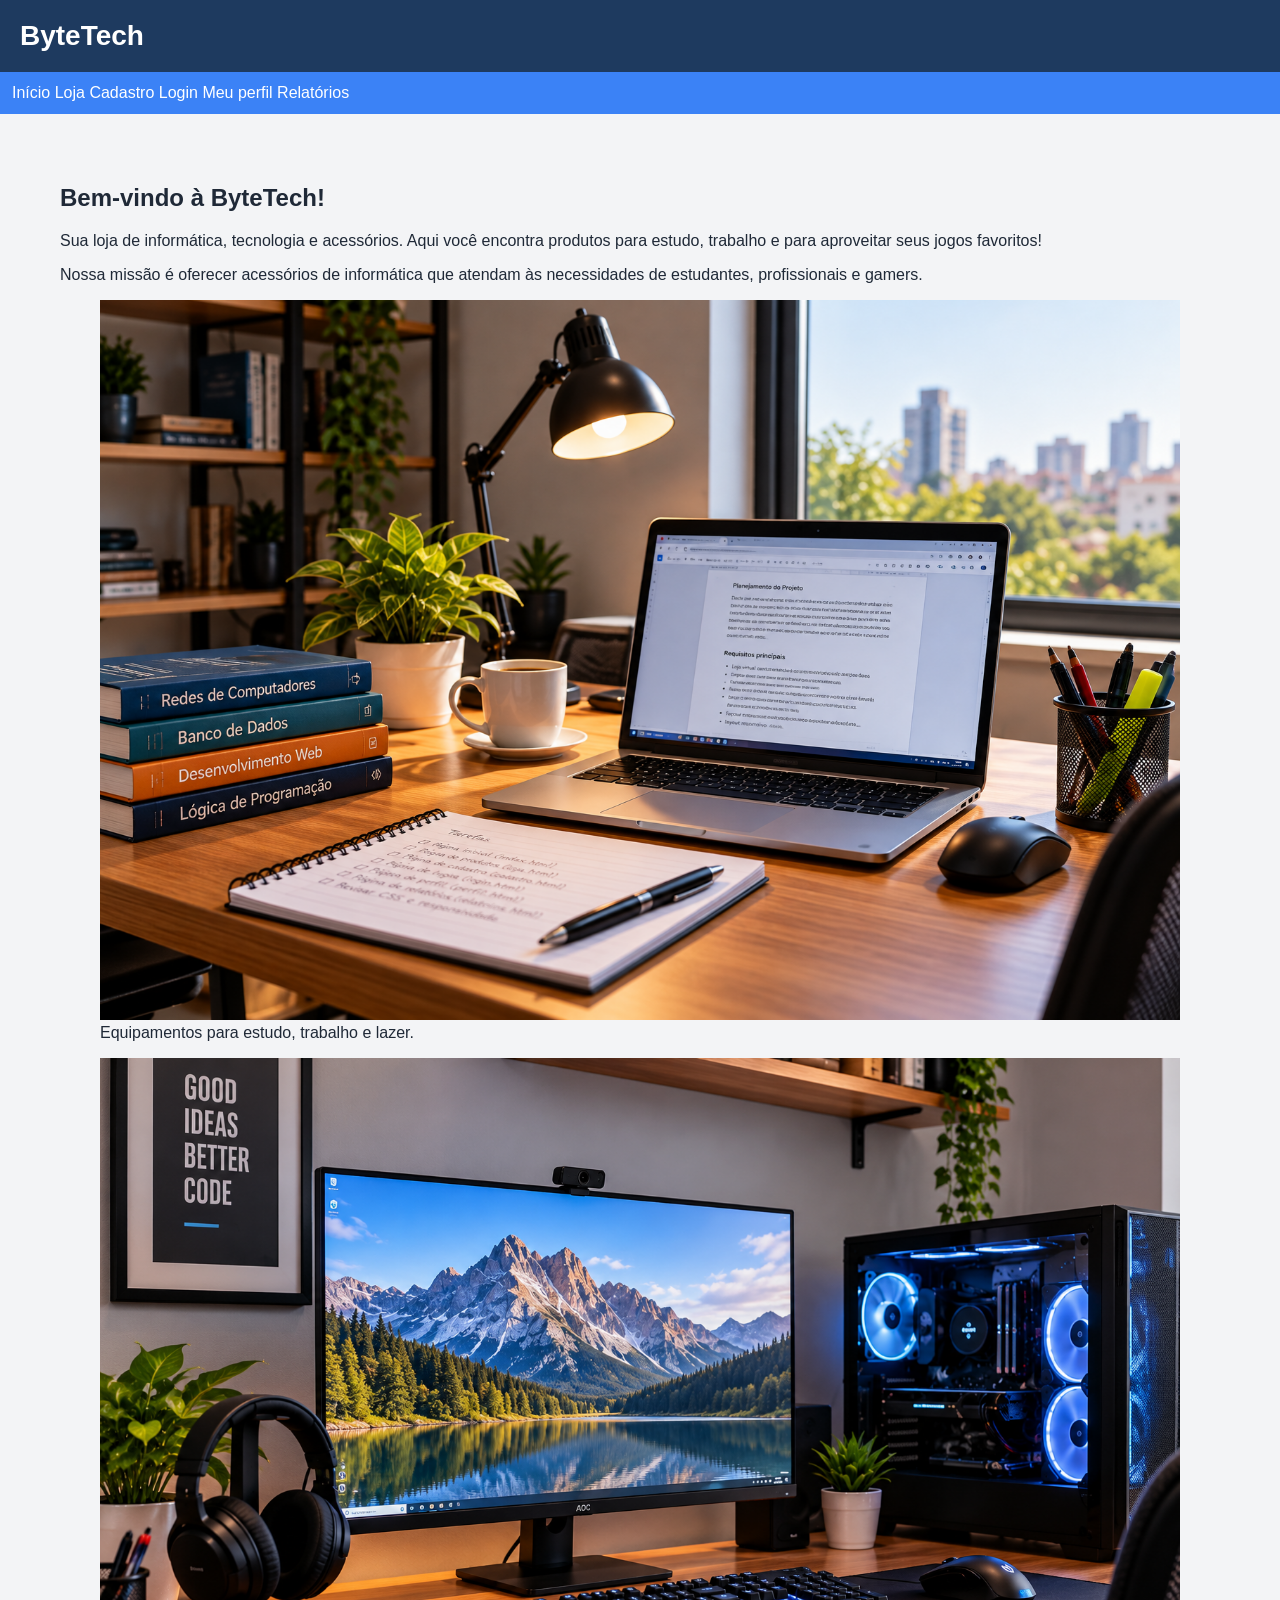
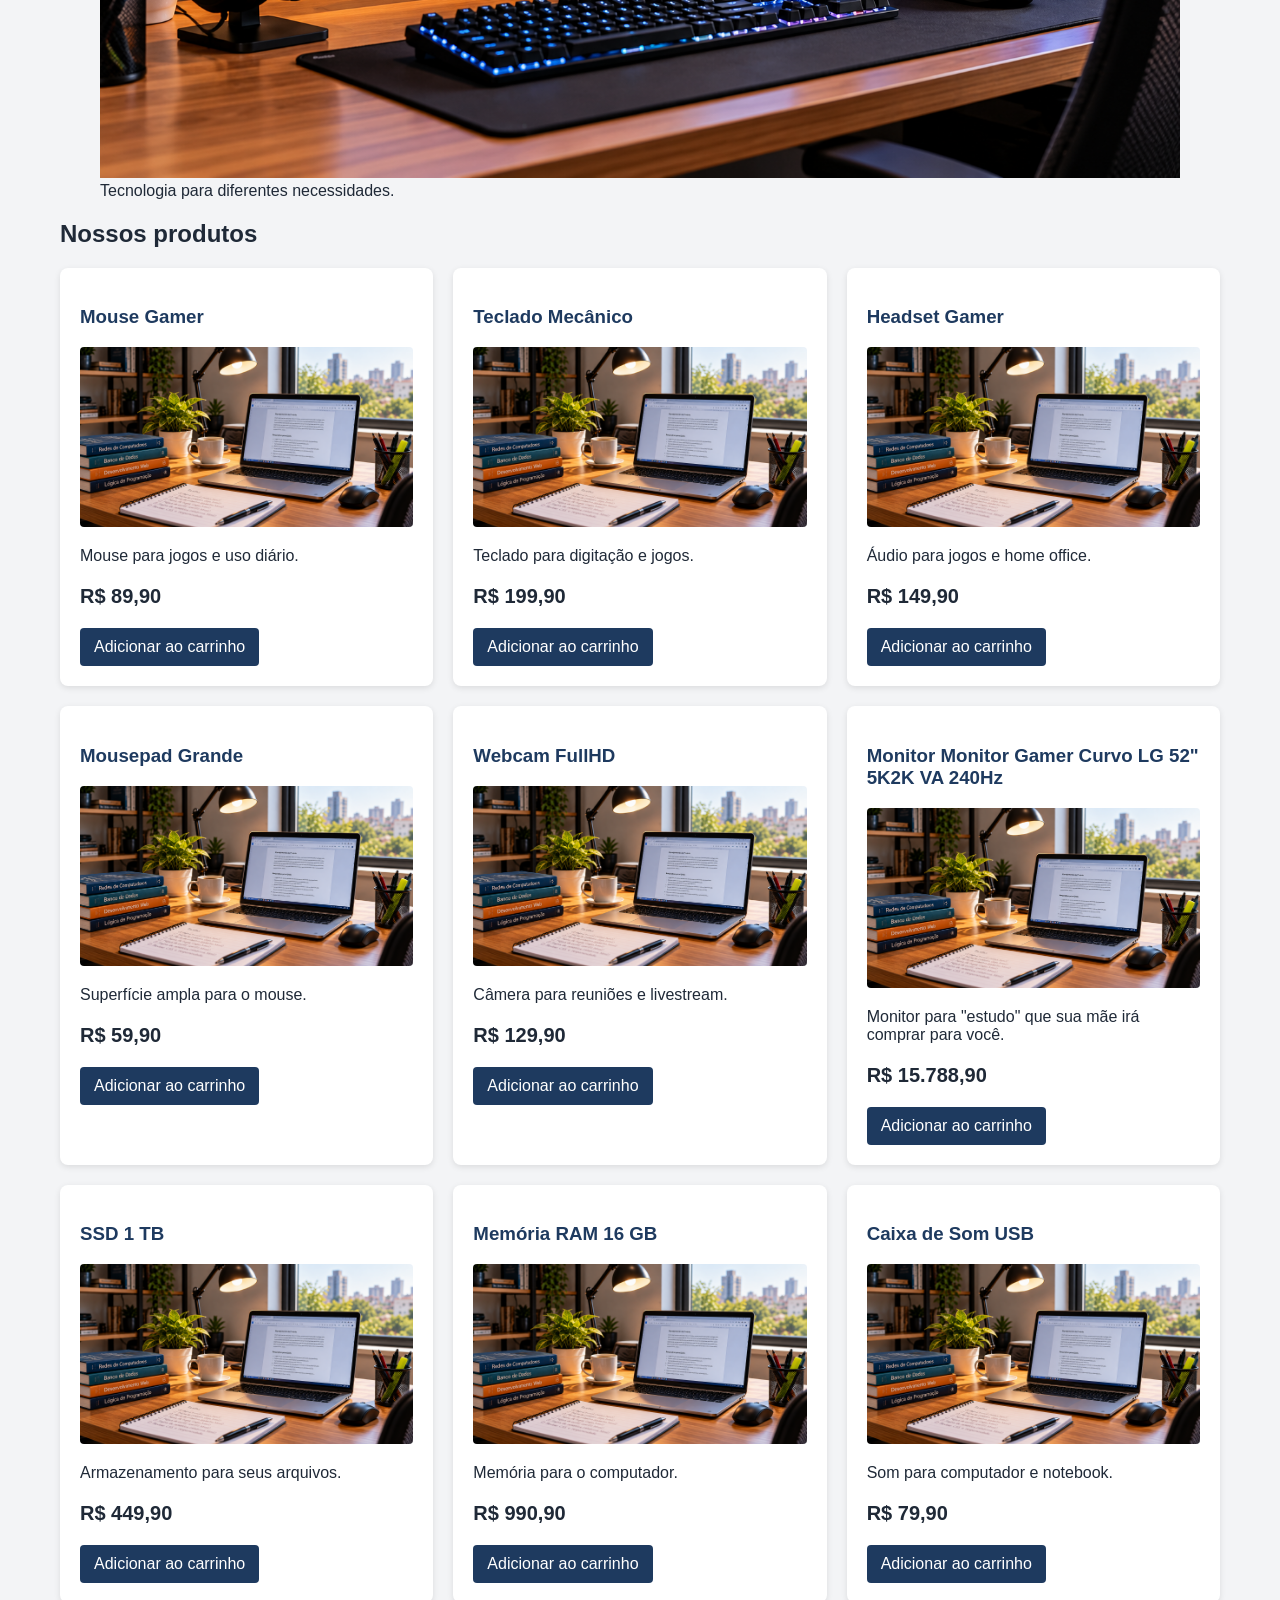
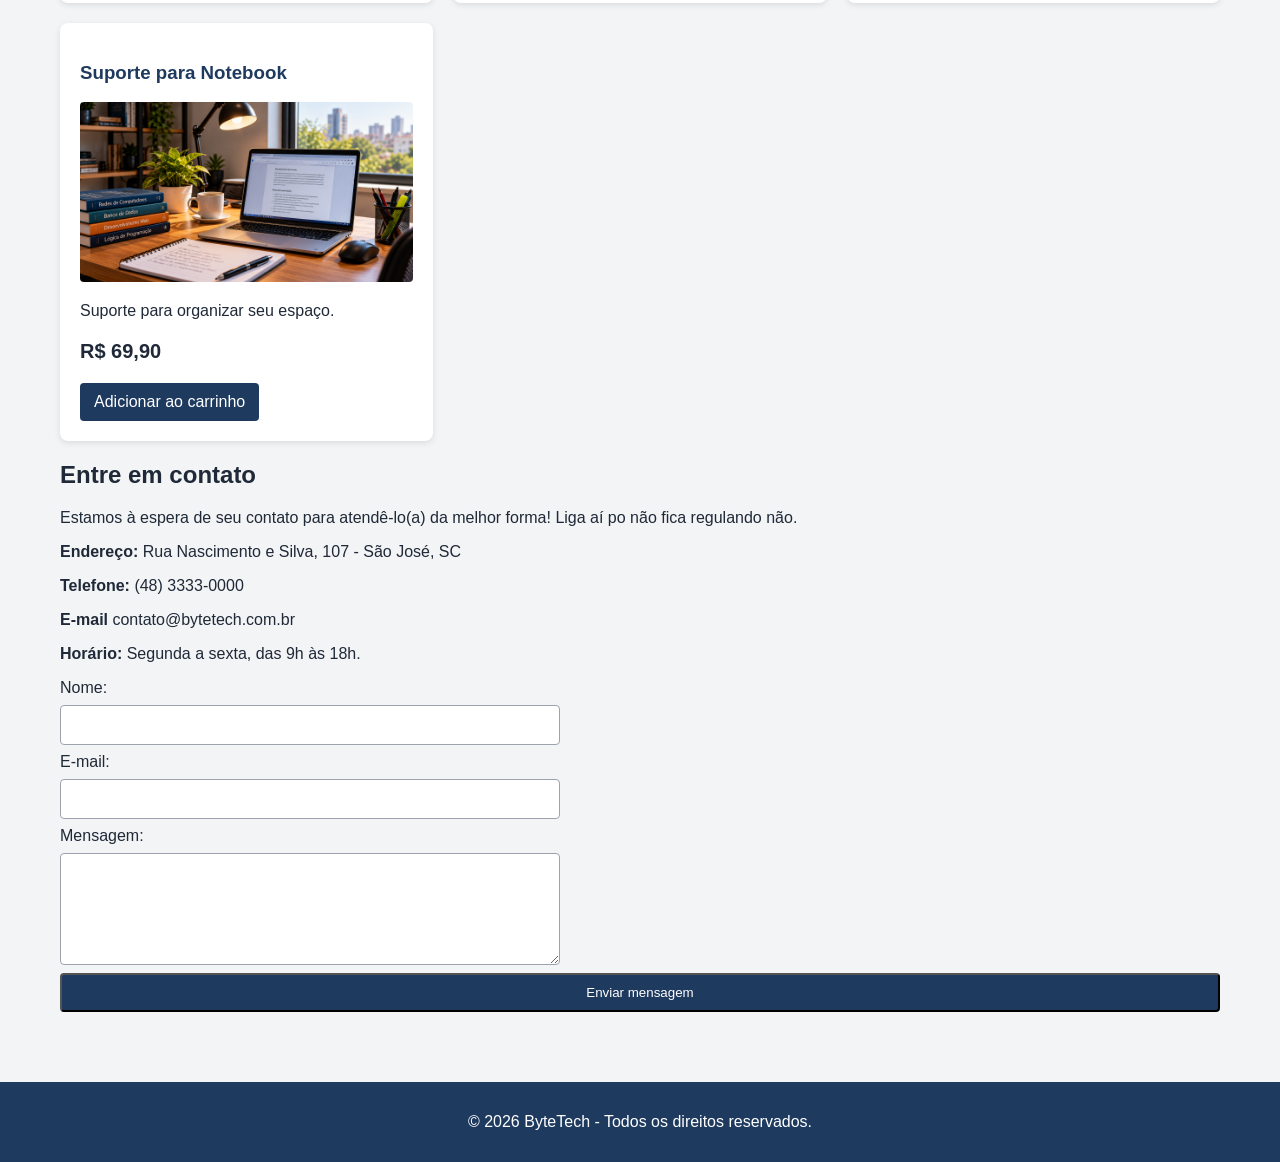
<file: index.html>
<!DOCTYPE html>
<html lang="pt-BR">
    <head>
        <meta charset="UTF-8">
        <meta name="viewport" content="width=device-width, initial-scale=1.0">
        <title>ByteTech - Loja de Informática</title>
        
        <link rel="stylesheet" href="css/base.css">
        <link rel="stylesheet" href="css/layout.css">
        <link rel="stylesheet" href="css/componentes.css">
        <link rel="stylesheet" href="css/responsivo.css">
    </head>

    <body>
        <header>
        <h1>ByteTech</h1>
        </header>

        <nav>
            <input type="checkbox" id="menu-hamburguer">
            <label for="menu-hamburguer" class="icone-menu">&#9776; Menu</label>
            <div class="links-menu">
                <a href="index.html" aria-current="page">Início</a>
                <a href="loja.html">Loja</a>
                <a href="cadastro.html">Cadastro</a>
                <a href="login.html">Login</a>
                <a href="perfil.html">Meu perfil</a>
                <a href="relatorios.html">Relatórios</a>
            </div>
        </nav>

        <main>
            
            <section>
                <h2>Bem-vindo à ByteTech!</h2>
                <p>
                    Sua loja de informática, tecnologia e acessórios.
                    Aqui você encontra produtos para estudo, trabalho e para aproveitar seus jogos favoritos!
                </p>
                <p>
                    Nossa missão é oferecer acessórios de informática que atendam às necessidades de estudantes, profissionais e gamers.
                </p>

                <figure>
                    <img src="img/ambiente-informatica.png"
                        alt="Ambiente com computador e periféricos de informática">
                    <figcaption>Equipamentos para estudo, trabalho e lazer.</figcaption>
                </figure>

                <figure>
                    <img src="img/espaco-tecnologia.png"
                        alt="Espaço de trabalho com equipamentos de tecnologia">
                    <figcaption>Tecnologia para diferentes necessidades.</figcaption>
                </figure>

            </section>

            <section id="produtos">
                <h2>Nossos produtos</h2>

                <div class="galeria-produtos">
                    <article class="cartao-produto">
                        <h3>Mouse Gamer</h3>
                        <img src="img/ambiente-informatica.png" alt="Imagem ilustrativa de equipamento de informática">
                        <p>Mouse para jogos e uso diário.</p>
                        <p class="preco">R$ 89,90</p>
                        <a class="botao" href="loja.html">Adicionar ao carrinho</a>                     
                    </article>

                    <article class="cartao-produto">
                        <h3>Teclado Mecânico</h3>
                        <img src="img/ambiente-informatica.png" alt="Imagem ilustrativa de equipamento de informática">
                        <p>Teclado para digitação e jogos.</p>
                        <p class="preco">R$ 199,90</p>
                        <a class="botao" href="loja.html">Adicionar ao carrinho</a>                     
                    </article>

                    <article class="cartao-produto">
                        <h3>Headset Gamer</h3>
                        <img src="img/ambiente-informatica.png" alt="Imagem ilustrativa de equipamento de informática">
                        <p>Áudio para jogos e home office.</p>
                        <p class="preco">R$ 149,90</p>
                        <a class="botao" href="loja.html">Adicionar ao carrinho</a>                     
                    </article>

                    <article class="cartao-produto">
                        <h3>Mousepad Grande</h3>
                        <img src="img/ambiente-informatica.png" alt="Imagem ilustrativa de equipamento de informática">
                        <p>Superfície ampla para o mouse.</p>
                        <p class="preco">R$ 59,90</p>
                        <a class="botao" href="loja.html">Adicionar ao carrinho</a>                     
                    </article>

                    <article class="cartao-produto">
                        <h3>Webcam FullHD</h3>
                        <img src="img/ambiente-informatica.png" alt="Imagem ilustrativa de equipamento de informática">
                        <p>Câmera para reuniões e livestream.</p>
                        <p class="preco">R$ 129,90</p>
                        <a class="botao" href="loja.html">Adicionar ao carrinho</a>                     
                    </article>

                    <article class="cartao-produto">
                        <h3>Monitor Monitor Gamer Curvo LG 52" 5K2K VA 240Hz</h3>
                        <img src="img/ambiente-informatica.png" alt="Imagem ilustrativa de equipamento de informática">
                        <p>Monitor para "estudo" que sua mãe irá comprar para você.</p>
                        <p class="preco">R$ 15.788,90</p>
                        <a class="botao" href="loja.html">Adicionar ao carrinho</a>                     
                    </article>

                    <article class="cartao-produto">
                        <h3>SSD 1 TB</h3>
                        <img src="img/ambiente-informatica.png" alt="Imagem ilustrativa de equipamento de informática">
                        <p>Armazenamento para seus arquivos.</p>
                        <p class="preco">R$ 449,90</p>
                        <a class="botao" href="loja.html">Adicionar ao carrinho</a>                     
                    </article>

                    <article class="cartao-produto">
                        <h3>Memória RAM 16 GB</h3>
                        <img src="img/ambiente-informatica.png" alt="Imagem ilustrativa de equipamento de informática">
                        <p>Memória para o computador.</p>
                        <p class="preco">R$ 990,90</p>
                        <a class="botao" href="loja.html">Adicionar ao carrinho</a>                     
                    </article>

                    <article class="cartao-produto">
                        <h3>Caixa de Som USB</h3>
                        <img src="img/ambiente-informatica.png" alt="Imagem ilustrativa de equipamento de informática">
                        <p>Som para computador e notebook.</p>
                        <p class="preco">R$ 79,90</p>
                        <a class="botao" href="loja.html">Adicionar ao carrinho</a>                     
                    </article>

                    <article class="cartao-produto">
                        <h3>Suporte para Notebook</h3>
                        <img src="img/ambiente-informatica.png" alt="Imagem ilustrativa de equipamento de informática">
                        <p>Suporte para organizar seu espaço.</p>
                        <p class="preco">R$ 69,90</p>
                        <a class="botao" href="loja.html">Adicionar ao carrinho</a>                     
                    </article>
                    
                    
                </div>
            </section>
        
            <section id="contato">
                <h2>Entre em contato</h2>

                <p>Estamos à espera de seu contato para atendê-lo(a) da melhor forma! Liga aí po não fica regulando não.</p>

                <p><strong>Endereço:</strong> Rua Nascimento e Silva, 107 - São José, SC</p>
                <p><strong>Telefone:</strong> (48) 3333-0000</p>
                <p><strong>E-mail</strong> contato@bytetech.com.br</p>
                <p><strong>Horário:</strong> Segunda a sexta, das 9h às 18h.</p>
                
                <form action="#" method="post"> <!--Aqui vai o formulário de contato. Um campo <label> para info seguido de outro <input> para entrada de dados. Os campos <input> são obrigatórios-->
                    <label for="nome-contato">Nome:</label> <!-- "for" associa o campo ao seu correspondente-->
                    <input type="text" id="nome-contato" name="nome" required> <!-- "id" também associa o campo ao seu correspondente-->
                    <label for="email-contato">E-mail:</label>
                    <input type="email" id="email-contato" name="email" required>
                    <label for="mensagem-contato">Mensagem:</label>
                    <textarea id="mensagem-contato" name="mensagem" rows="5" required></textarea> <!-- campo <textarea> para maior espaço para input de dados-->
                    <button class="botao" type="submit">Enviar mensagem</button>

                </form> <!--encerra o formulário-->

            </section> <!--encerra a seção de contato-->

        </main>

            <footer>
                <p>&copy; 2026 ByteTech - Todos os direitos reservados.</p>
            </footer>

    </body>


</html>
</file>
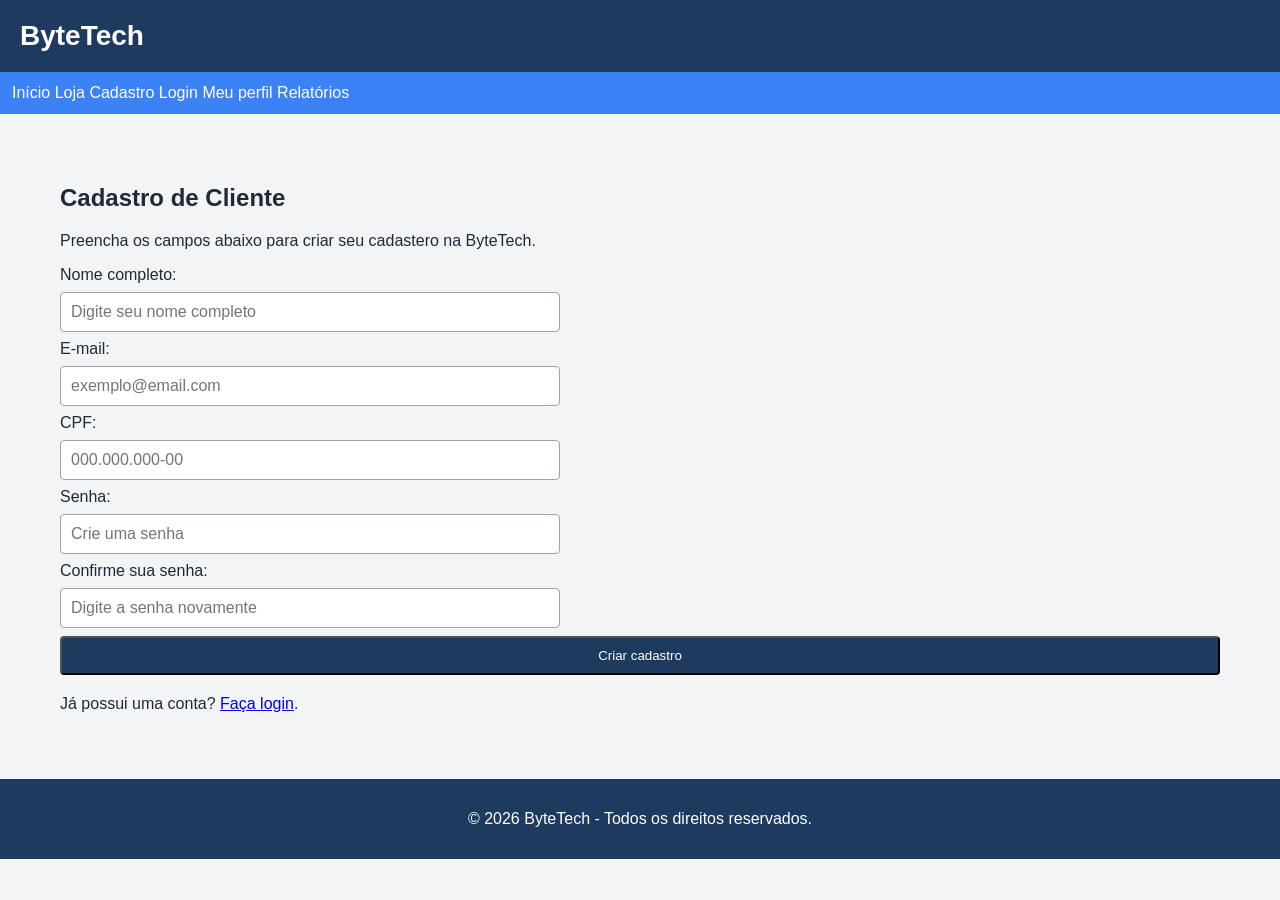
<file: cadastro.html>
<!DOCTYPE html>
<html lang="pt-BR">
    <head>
        <meta charset="UTF-8">
        <meta name="viewport" content="width=device-width, initial-scale=1.0">
        <title>Cadastro de Cliente - ByteTech</title>

        <link rel="stylesheet" href="css/base.css">
        <link rel="stylesheet" href="css/layout.css">
        <link rel="stylesheet" href="css/componentes.css">
        <link rel="Stylesheet" href="css/responsivo.css">
        
    </head>

    <body>
        <header>
            <h1>ByteTech</h1>
        </header>

        <nav>
            <input type="checkbox" id="menu-hamburguer">
            <label for="menu-hamburguer" class="icone-menu">&#9776; Menu</label>
            <div class="links-menu">
                <a href="index.html">Início</a>
                <a href="loja.html">Loja</a>
                <a href="cadastro.html" aria-current="page">Cadastro</a>
                <a href="login.html">Login</a>
                <a href="perfil.html">Meu perfil</a>
                <a href="relatorios.html">Relatórios</a>
            </div>
        </nav>

        <main>
            <section>
                <h2>Cadastro de Cliente</h2>
                <p>Preencha os campos abaixo para criar seu cadastero na ByteTech.</p>
                <form id="form-cadastro" action="#" method="post"> <!--inicio do form para cadastro-->
                    <label for="nome">Nome completo:</label> <!--associa o label ao campo de nome-->
                    <input type="text" id="nome" name="nome"
                        placeholder="Digite seu nome completo"
                        autocomplete="name" required minlength="3">
                    <!--cria um campo obrigatório de texto com autocomplete e min de 3 caracteres-->

                    <label for="email">E-mail:</label> <!--associa label email ao campo de e-mail-->
                    <input type="email" id="email" name="email"
                        placeholder="exemplo@email.com"
                        autocomplete="email" required>
                    <!-- idem acima, porem verifica o formato básico de email com type="email"-->

                    <label for="cpf">CPF:</label> <!--idem acima, associa label cpf ao campo de CPF-->
                    <input type="text" id="cpf" name="cpf"
                        placeholder="000.000.000-00"
                        pattern="[0-9]{3}\.?[0-9]{3}\.?[0-9]{3}-?[0-9]{2}"
                        title="Digite um CPF com 11 números, com ou sem pontuação."
                        autocomplete="off" required>
                    <!--formato de cpf definido em pattern: 9 dígitos em 3 grupos de 3 de 0 a 9 + 2 dígitos de 0 a 9. OBS: não confirma se CPF é válido-->

                    <label for="senha">Senha:</label>
                    <input type="password" id="senha" name="senha"
                        placeholder="Crie uma senha"
                        autocomplete="new-password"
                        required minlength="8">
                    <!--primeiro campo da senha, 8 caracteres mínimo-->

                    <label for="confirmacao-senha">Confirme sua senha:</label>

                    <input type="password" id="confirmacao-senha"
                        name="confirmacao-senha"
                        placeholder="Digite a senha novamente"
                        autocomplete="new-password"
                        required minlength="8">
                    <!--segundo campo da senha-->

                    <button class="botao" type="submit">Criar cadastro</button>
                    <!-- botao que tenta enviar o form-->

                </form>

                <p>Já possui uma conta? <a href="login.html">Faça login</a>.</p>

            </section>

        </main>

            <footer><p>&copy; 2026 ByteTech - Todos os direitos reservados.</p></footer>

        </body>

    </html>
</file>
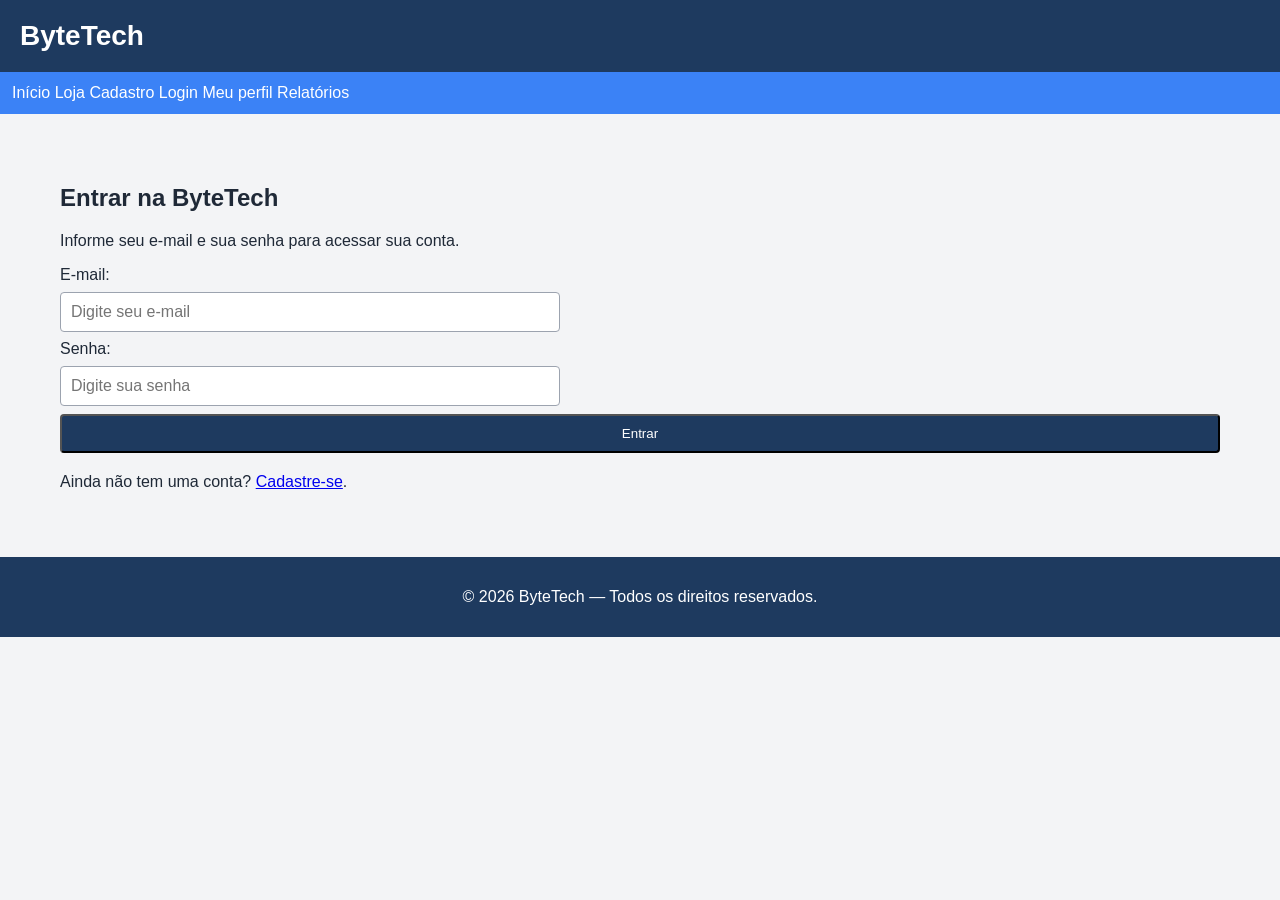
<file: login.html>
<!DOCTYPE html>
<html lang="pt-BR">
<head>
    <meta charset="UTF-8">
    <meta name="viewport" content="width=device-width, initial-scale=1.0">
    <title>Login - ByteTech</title>

    <link rel="stylesheet" href="css/base.css">
    <link rel="stylesheet" href="css/layout.css">
    <link rel="stylesheet" href="css/componentes.css">
    <link rel="stylesheet" href="css/responsivo.css">
</head>

<body>

    <header>
        <h1>ByteTech</h1>
    </header>

    <nav>
        <input type="checkbox" id="menu-hamburguer">
        <label for="menu-hamburguer" class="icone-menu">&#9776; Menu</label>
        <div class="links-menu">
            <a href="index.html">Início</a>
            <a href="loja.html">Loja</a>
            <a href="cadastro.html">Cadastro</a>
            <a href="login.html" aria-current="page">Login</a>
            <a href="perfil.html">Meu perfil</a>
            <a href="relatorios.html">Relatórios</a>
        </div>
    </nav>

    <main>
        <section>
            <h2>Entrar na ByteTech</h2>

            <p>Informe seu e-mail e sua senha para acessar sua conta.</p>

            <form id="form-login" action="#" method="post">

                <label for="email">E-mail:</label>
                <input type="email" id="email" name="email"
                       placeholder="Digite seu e-mail"
                       autocomplete="email" required>

                <label for="senha">Senha:</label>
                <input type="password" id="senha" name="senha"
                       placeholder="Digite sua senha"
                       autocomplete="current-password" required>

                <button class="botao" type="submit">Entrar</button>

            </form>

            <p>Ainda não tem uma conta? <a href="cadastro.html">Cadastre-se</a>.</p>
        </section>
    </main>

    <footer>
        <p>&copy; 2026 ByteTech — Todos os direitos reservados.</p>
    </footer>

</body>
</html>
</file>
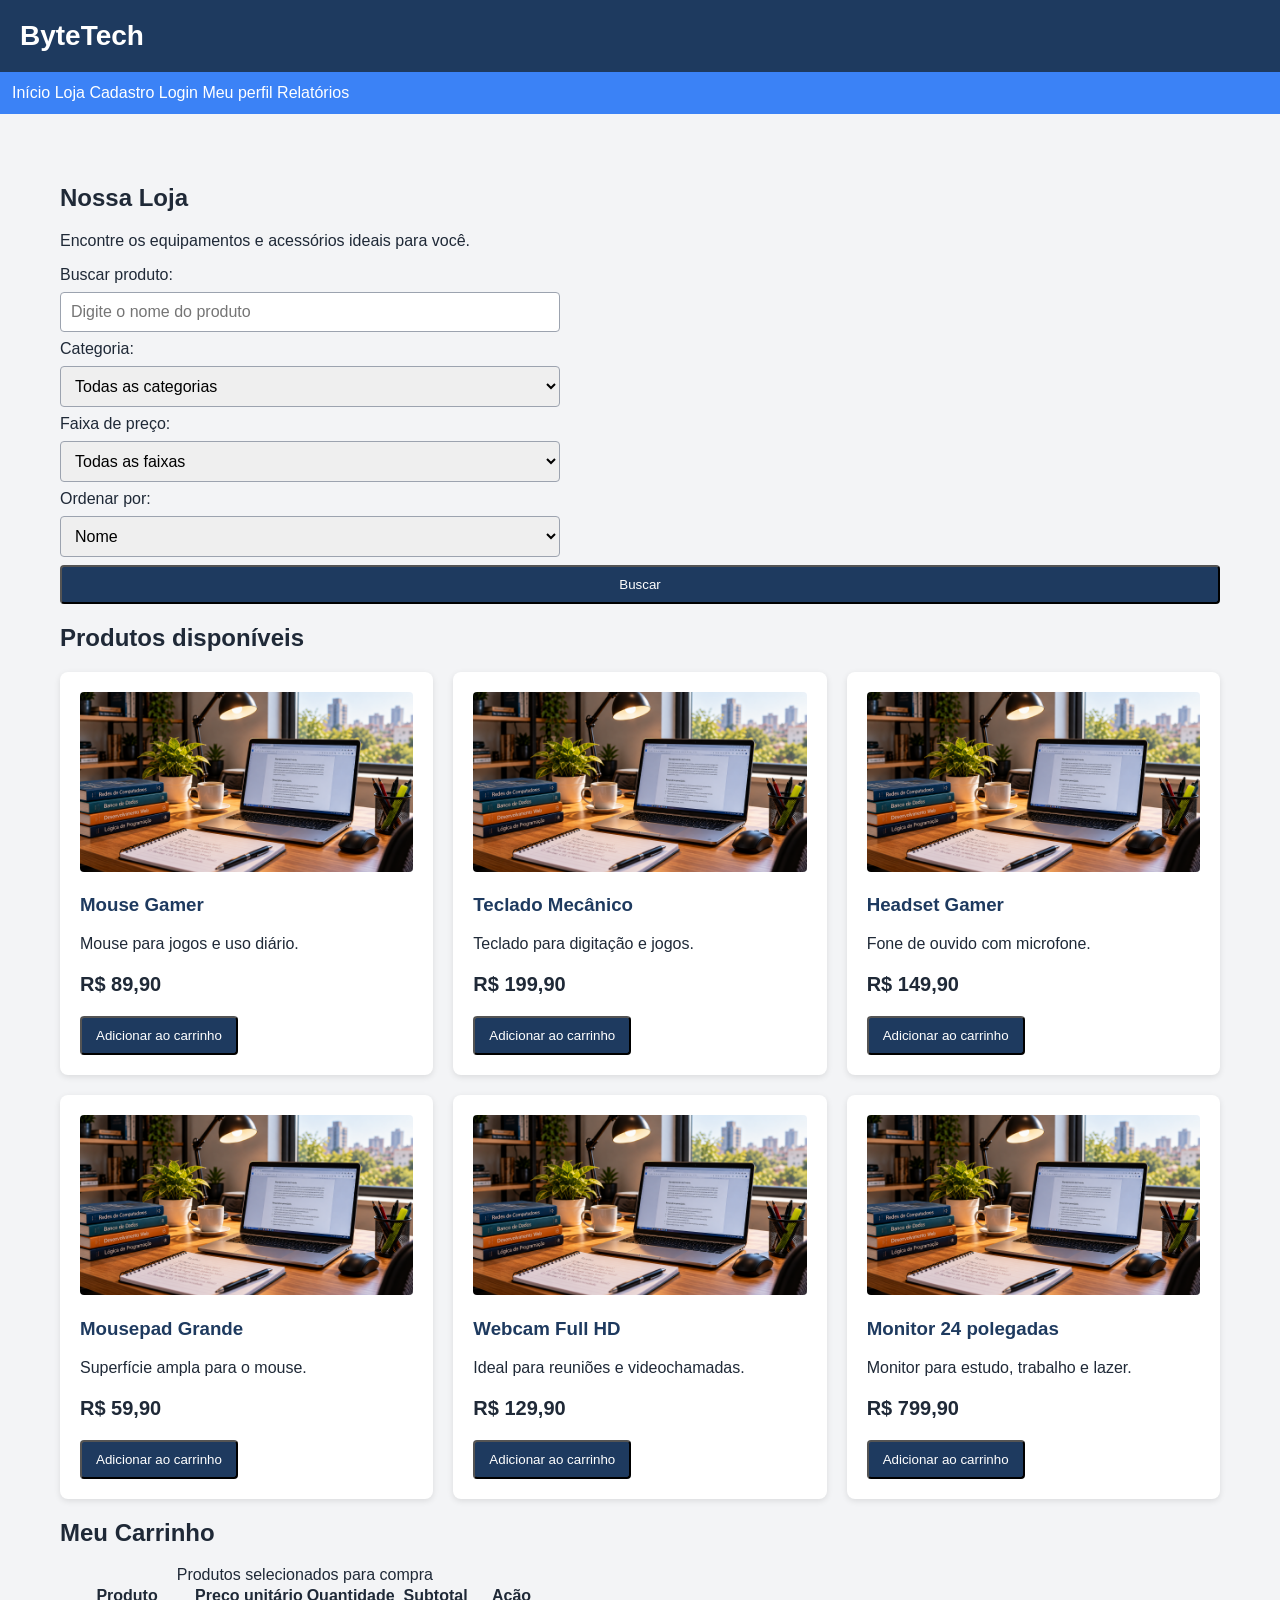
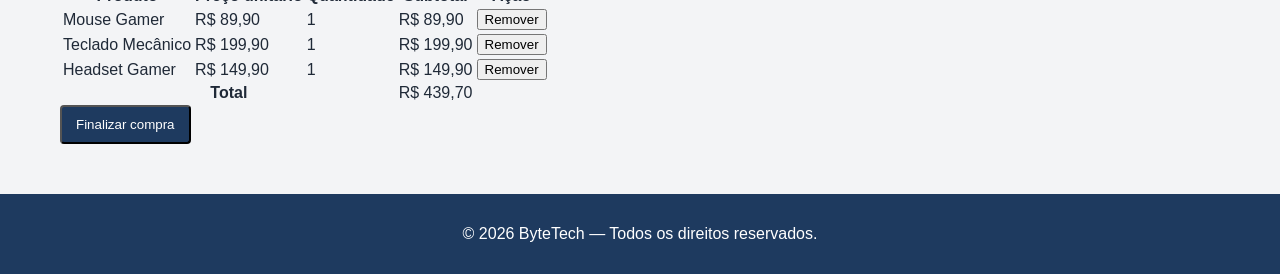
<file: loja.html>
<!DOCTYPE html>
<html lang="pt-BR">
<head>
    <meta charset="UTF-8">
    <meta name="viewport" content="width=device-width, initial-scale=1.0">
    <title>Loja - ByteTech</title>

    <link rel="stylesheet" href="css/base.css">
    <link rel="stylesheet" href="css/layout.css">
    <link rel="stylesheet" href="css/componentes.css">
    <link rel="stylesheet" href="css/responsivo.css">
</head>

<body>

    <!--cabeçalho -->
    <header>
        <h1>ByteTech</h1>
    </header>

    <!--menu de navegação -->
    <nav>
        <input type="checkbox" id="menu-hamburguer">
        <label for="menu-hamburguer" class="icone-menu">&#9776; Menu</label>
        <div class="links-menu">
            <a href="index.html">Início</a>
            <a href="loja.html">Loja</a>
            <a href="cadastro.html">Cadastro</a>
            <a href="login.html">Login</a>
            <a href="perfil.html">Meu perfil</a>
            <a href="relatorios.html">Relatórios</a>
        </div>
    </nav>

    <!-- Conteúdo principal -->
    <main>

        <!-- Busca e filtros -->
        <section>
            <h2>Nossa Loja</h2>
            <p>Encontre os equipamentos e acessórios ideais para você.</p>

            <form>
                <label for="busca">Buscar produto:</label>
                <input type="search" id="busca" name="busca" placeholder="Digite o nome do produto">

                <label for="categoria">Categoria:</label>
                <select id="categoria" name="categoria">
                    <option value="">Todas as categorias</option>
                    <option value="perifericos">Periféricos</option>
                    <option value="componentes">Componentes</option>
                    <option value="monitores">Monitores</option>
                    <option value="acessorios">Acessórios</option>
                </select>

                <label for="preco">Faixa de preço:</label>
                <select id="preco" name="preco">
                    <option value="">Todas as faixas</option>
                    <option value="ate100">Até R$ 100</option>
                    <option value="100a300">R$ 100 a R$ 300</option>
                    <option value="acima300">Acima de R$ 300</option>
                </select>

                <label for="ordenacao">Ordenar por:</label>
                <select id="ordenacao" name="ordenacao">
                    <option value="nome">Nome</option>
                    <option value="menor-preco">Menor preço</option>
                    <option value="maior-preco">Maior preço</option>
                </select>

                <button class="botao" type="submit">Buscar</button>
            </form>
        </section>

        <!-- Catálogo de produtos -->
        <section>
            <h2>Produtos disponíveis</h2>

            <div class="galeria-produtos">

                <article class="cartao-produto">
                    <img src="img/ambiente-informatica.png" alt="Mouse gamer">
                    <h3>Mouse Gamer</h3>
                    <p>Mouse para jogos e uso diário.</p>
                    <p class="preco">R$ 89,90</p>
                    <button class="botao" type="button">Adicionar ao carrinho</button>
                </article>

                <article class="cartao-produto">
                    <img src="img/ambiente-informatica.png" alt="Teclado mecânico">
                    <h3>Teclado Mecânico</h3>
                    <p>Teclado para digitação e jogos.</p>
                    <p class="preco">R$ 199,90</p>
                    <button class="botao" type="button">Adicionar ao carrinho</button>
                </article>

                <article class="cartao-produto">
                    <img src="img/ambiente-informatica.png" alt="Headset gamer">
                    <h3>Headset Gamer</h3>
                    <p>Fone de ouvido com microfone.</p>
                    <p class="preco">R$ 149,90</p>
                    <button class="botao" type="button">Adicionar ao carrinho</button>
                </article>

                <article class="cartao-produto">
                    <img src="img/ambiente-informatica.png" alt="Mousepad grande">
                    <h3>Mousepad Grande</h3>
                    <p>Superfície ampla para o mouse.</p>
                    <p class="preco">R$ 59,90</p>
                    <button class="botao" type="button">Adicionar ao carrinho</button>
                </article>

                <article class="cartao-produto">
                    <img src="img/ambiente-informatica.png" alt="Webcam Full HD">
                    <h3>Webcam Full HD</h3>
                    <p>Ideal para reuniões e videochamadas.</p>
                    <p class="preco">R$ 129,90</p>
                    <button class="botao" type="button">Adicionar ao carrinho</button>
                </article>

                <article class="cartao-produto">
                    <img src="img/ambiente-informatica.png" alt="Monitor de 24 polegadas">
                    <h3>Monitor 24 polegadas</h3>
                    <p>Monitor para estudo, trabalho e lazer.</p>
                    <p class="preco">R$ 799,90</p>
                    <button class="botao" type="button">Adicionar ao carrinho</button>
                </article>

            </div>
        </section>

        <!--carrinho de compras-->
        <section>
            <h2>Meu Carrinho</h2>

            <table>
                <caption>Produtos selecionados para compra</caption>

                <thead>
                    <tr>
                        <th scope="col">Produto</th>
                        <th scope="col">Preço unitário</th>
                        <th scope="col">Quantidade</th>
                        <th scope="col">Subtotal</th>
                        <th scope="col">Ação</th>
                    </tr>
                </thead>

                <tbody>
                    <tr>
                        <td>Mouse Gamer</td>
                        <td>R$ 89,90</td>
                        <td>1</td>
                        <td>R$ 89,90</td>
                        <td><button type="button">Remover</button></td>
                    </tr>
                    <tr>
                        <td>Teclado Mecânico</td>
                        <td>R$ 199,90</td>
                        <td>1</td>
                        <td>R$ 199,90</td>
                        <td><button type="button">Remover</button></td>
                    </tr>
                    <tr>
                        <td>Headset Gamer</td>
                        <td>R$ 149,90</td>
                        <td>1</td>
                        <td>R$ 149,90</td>
                        <td><button type="button">Remover</button></td>
                    </tr>
                </tbody>

                <tfoot>
                    <tr>
                        <th scope="row" colspan="3">Total</th>
                        <td colspan="2">R$ 439,70</td>
                    </tr>
                </tfoot>
            </table>

            <button class="botao" type="button">Finalizar compra</button>

            <!-- Confirmação inicialmente oculta -->
            <div id="confirmacao-compra" hidden>
                <h3>Compra finalizada!</h3>
                <p>Obrigado por comprar na ByteTech.</p>
                <p>Número do pedido: CP001</p>
            </div>
        </section>

    </main>

    <!-- Rodapé -->
    <footer>
        <p>&copy; 2026 ByteTech — Todos os direitos reservados.</p>
    </footer>

</body>
</html>
</file>
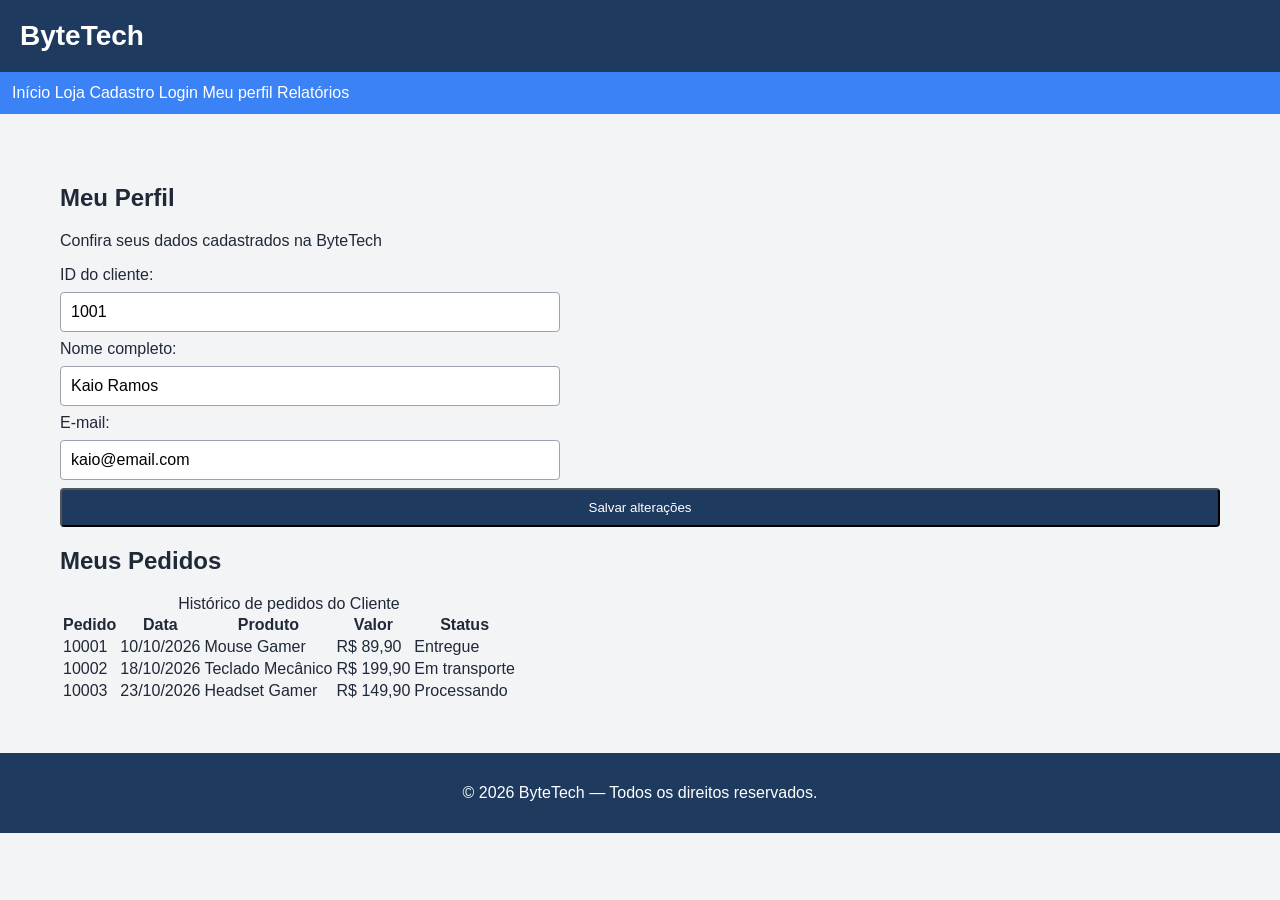
<file: perfil.html>
<!DOCTYPE html>
<html lang="pt-BR">
<head>
    <meta charset="UTF-8">
    <meta name="viewport" content="width=device-width, initial-scale=1.0">
    <title>Meu Perfil - ByteTech</title>

    <link rel="stylesheet" href="css/base.css">
    <link rel="stylesheet" href="css/layout.css">
    <link rel="stylesheet" href="css/componentes.css">
    <link rel="stylesheet" href="css/responsivo.css">
</head>

<body>

    <header>
        <h1>ByteTech</h1>
    </header>

    <nav>
        <input type="checkbox" id="menu-hamburguer">
        <label for="menu-hamburguer" class="icone-menu">&#9776; Menu</label>
        <div class="links-menu">
            <a href="index.html">Início</a>
            <a href="loja.html">Loja</a>
            <a href="cadastro.html">Cadastro</a>
            <a href="login.html">Login</a>
            <a href="perfil.html" aria-current="page">Meu perfil</a>
            <a href="relatorios.html">Relatórios</a>
        </div>
    </nav>

    <main>
        <section>
            <h2>Meu Perfil</h2>
            <p>Confira seus dados cadastrados na ByteTech</p>

            <form>
                <label for="id=cliente">ID do cliente:</label>
                <input type="text" id="id-cliente" name="id-cliente"
                    value="1001" readonly>

                <label for="nome">Nome completo:</label>
                <input type="text" id="nome" name="nome"
                    value="Kaio Ramos" autocomplete="name">

                <label for="email">E-mail:</label>
                <input type="email" id="email" name="email"
                value="kaio@email.com" autocomplete="email">

                <button class="botao" type="button">Salvar alterações</button>


            </form>

        </section>

        <section>
            <h2>Meus Pedidos</h2>
            <table>
                <caption>Histórico de pedidos do Cliente</caption>

                <thead>
                    <tr>
                        <th scope="col">Pedido</th>
                        <th scope="col">Data</th>
                        <th scope="col">Produto</th>
                        <th scope="col">Valor</th>
                        <th scope="col">Status</th>                                             
                    </tr>
                </thead>

                <tbody>
                    <tr>
                        <td>10001</td>
                        <td>10/10/2026</td>
                        <td>Mouse Gamer</td>
                        <td>R$ 89,90</td>
                        <td>Entregue</td>
                    </tr>

                    <tr>
                        <td>10002</td>
                        <td>18/10/2026</td>
                        <td>Teclado Mecânico</td>
                        <td>R$ 199,90</td>
                        <td>Em transporte</td>
                    </tr>

                    <tr>
                        <td>10003</td>
                        <td>23/10/2026</td>
                        <td>Headset Gamer</td>
                        <td>R$ 149,90</td>
                        <td>Processando</td>
                    </tr>
                </tbody>
            </table>
        </section>

    </main>

    <footer>
        <p>&copy; 2026 ByteTech — Todos os direitos reservados.</p>
    </footer>
</body>
</html>
</file>
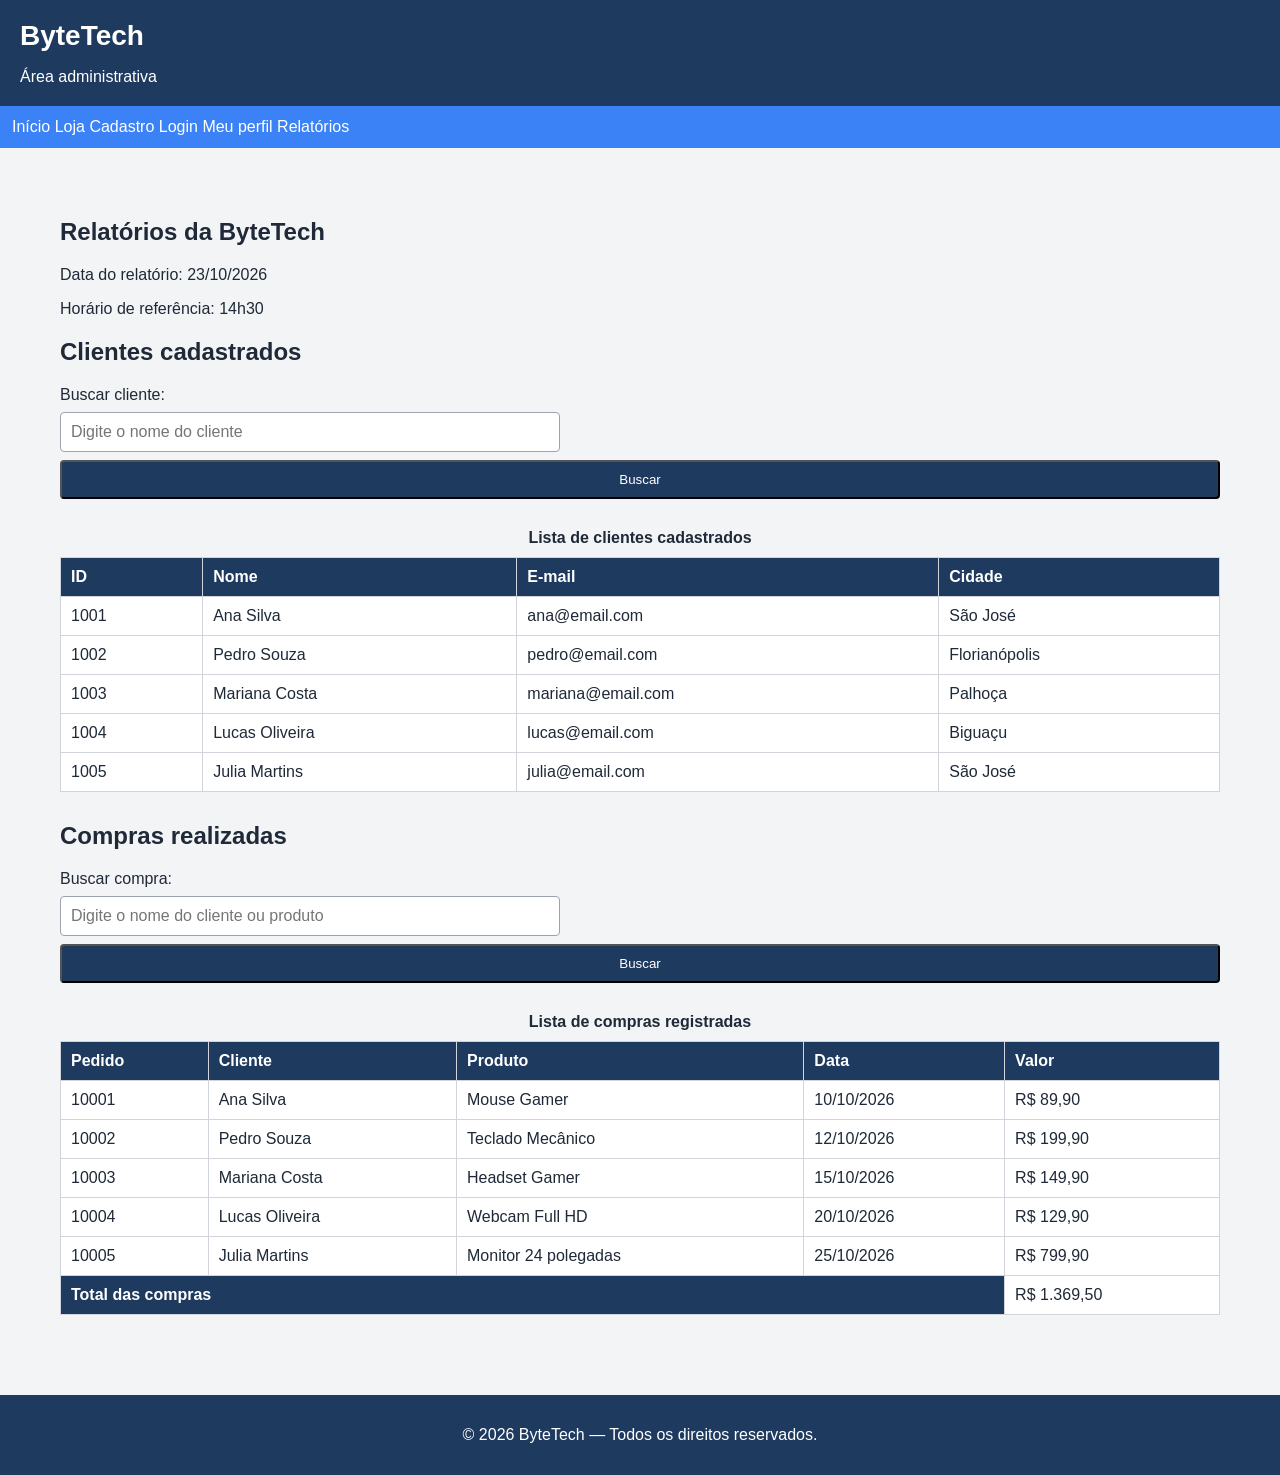
<file: relatorios.html>
<!DOCTYPE html>
<html lang="pt-BR">
<head>
    <meta charset="UTF-8">
    <meta name="viewport" content="width=device-width, initial-scale=1.0">
    <title>Relatórios - ByteTech</title>
    <link rel="stylesheet" href="css/base.css">
    <link rel="stylesheet" href="css/layout.css">
    <link rel="stylesheet" href="css/componentes.css">
    <link rel="stylesheet" href="css/responsivo.css">
    <link rel="stylesheet" href="css/relatorios.css">
</head>
<body>
    <!--cabeçalho-->
    <header>
        <h1>ByteTech</h1>
        <p>Área administrativa</p>
    </header>
    <!--menu de navegação-->
    <nav>
        <input type="checkbox" id="menu-hamburguer">
        <label for="menu-hamburguer" class="icone-menu">&#9776; Menu</label>
        <div class="links-menu">
            <a href="index.html">Início</a>
            <a href="loja.html">Loja</a>
            <a href="cadastro.html">Cadastro</a>
            <a href="login.html">Login</a>
            <a href="perfil.html">Meu perfil</a>
            <a href="relatorios.html" aria-current="page">Relatórios</a>
        </div>
    </nav>
    <main>
        <h2>Relatórios da ByteTech</h2>
        <p>Data do relatório: 23/10/2026</p>
        <p>Horário de referência: 14h30</p>
        <!--busca de clientes-->
        <section>
            <h2>Clientes cadastrados</h2>
            <form>
                <label for="busca-cliente">Buscar cliente:</label>
                <input type="search" id="busca-cliente" name="busca-cliente" placeholder="Digite o nome do cliente">
                <button class="botao" type="submit">Buscar</button>
            </form>
            <table>
                <caption>Lista de clientes cadastrados</caption>
                <thead>
                    <tr>
                        <th scope="col">ID</th>
                        <th scope="col">Nome</th>
                        <th scope="col">E-mail</th>
                        <th scope="col">Cidade</th>
                    </tr>
                </thead>
                <tbody>
                    <tr>
                        <td>1001</td>
                        <td>Ana Silva</td>
                        <td>ana@email.com</td>
                        <td>São José</td>
                    </tr>
                    <tr>
                        <td>1002</td>
                        <td>Pedro Souza</td>
                        <td>pedro@email.com</td>
                        <td>Florianópolis</td>
                    </tr>
                    <tr>
                        <td>1003</td>
                        <td>Mariana Costa</td>
                        <td>mariana@email.com</td>
                        <td>Palhoça</td>
                    </tr>
                    <tr>
                        <td>1004</td>
                        <td>Lucas Oliveira</td>
                        <td>lucas@email.com</td>
                        <td>Biguaçu</td>
                    </tr>
                    <tr>
                        <td>1005</td>
                        <td>Julia Martins</td>
                        <td>julia@email.com</td>
                        <td>São José</td>
                    </tr>
                </tbody>
            </table>
        </section>
        <!--busca de compras-->
        <section>
            <h2>Compras realizadas</h2>
            <form>
                <label for="busca-compra">Buscar compra:</label>
                <input type="search" id="busca-compra" name="busca-compra" placeholder="Digite o nome do cliente ou produto">
                <button class="botao" type="submit">Buscar</button>
            </form>
            <table>
                <caption>Lista de compras registradas</caption>
                <thead>
                    <tr>
                        <th scope="col">Pedido</th>
                        <th scope="col">Cliente</th>
                        <th scope="col">Produto</th>
                        <th scope="col">Data</th>
                        <th scope="col">Valor</th>
                    </tr>
                </thead>
                <tbody>
                    <tr>
                        <td>10001</td>
                        <td>Ana Silva</td>
                        <td>Mouse Gamer</td>
                        <td>10/10/2026</td>
                        <td>R$ 89,90</td>
                    </tr>
                    <tr>
                        <td>10002</td>
                        <td>Pedro Souza</td>
                        <td>Teclado Mecânico</td>
                        <td>12/10/2026</td>
                        <td>R$ 199,90</td>
                    </tr>
                    <tr>
                        <td>10003</td>
                        <td>Mariana Costa</td>
                        <td>Headset Gamer</td>
                        <td>15/10/2026</td>
                        <td>R$ 149,90</td>
                    </tr>
                    <tr>
                        <td>10004</td>
                        <td>Lucas Oliveira</td>
                        <td>Webcam Full HD</td>
                        <td>20/10/2026</td>
                        <td>R$ 129,90</td>
                    </tr>
                    <tr>
                        <td>10005</td>
                        <td>Julia Martins</td>
                        <td>Monitor 24 polegadas</td>
                        <td>25/10/2026</td>
                        <td>R$ 799,90</td>
                    </tr>
                </tbody>
                <tfoot>
                    <tr>
                        <th scope="row" colspan="4">Total das compras</th>
                        <td>R$ 1.369,50</td>
                    </tr>
                </tfoot>
            </table>
        </section>
    </main>
    <!--rodapé-->
    <footer>
        <p>&copy; 2026 ByteTech — Todos os direitos reservados.</p>
    </footer>
</body>
</html>
</file>
<file: css/base.css>
/* Configurações de base da loja */
 
:root {
--azul-principal: #1e3a5f;
--azul-secundario: #3b82f6;
--cor-fundo: #f3f4f6;
--cor-branca: #ffffff;
--cor-texto: #1f2937;
}

* {
  box-sizing: border-box;
  }

body {
margin: 0;
font-family: Arial, sans-serif;
background-color: var(--cor-fundo);
color: var(--cor-texto);
}

img {
max-width: 100%;
}
</file>
<file: css/layout.css>
/* Cabeçalho loja */

header {
    background-color: var(--azul-principal);
    color: var(--cor-branca);
    padding: 20px;
    
}

header h1 {
    margin: 0;
    font-size: 28px;
}

/* Menu de navegação */

nav {
    background-color: var(--azul-secundario);
    padding: 12px;
    display: flex;
    gap: 20px;
}

nav a {
    color: var(--cor-branca);
    text-decoration: none; /*remove o sublinhado padrão dos links */

}

nav a:hover {
    text-decoration: underline; /* acrescenta efeito sublinhado ao link quando o mouse está sobre ele */
}

nav a:focus-visible {
    outline: 2px solid var(--cor-branca); /* acrescenta efeito de acessibilidade tipo moldura ao selecionar com tab */
    outline-offset: 4px;
}

main {
    max-width: 1200px;
    margin: 30px auto;
    padding: 20px;
}

footer {
    background-color: var(--azul-principal);
    color: var(--cor-branca);
    text-align: center;
    padding: 15px;
}
</file>
<file: css/componentes.css>
/* Galeria de produtos */

.galeria-produtos {
    display:grid;
    grid-template-columns: repeat(3, minmax(0, 1fr));
    gap: 20px;
}

.cartao-produto {
    background-color: var(--cor-branca);
    padding: 20px;
    border-radius: 8px;
    box-shadow: 0 2px 6px rgba(0, 0, 0, 0.1);
}

.cartao-produto img {
    width: 100%;
    height: 180px;
    object-fit: cover;
    border-radius: 4px;
}

.cartao-produto h3 {
    color: var(--azul-principal);
}

.preco {
    font-size: 20px;
    font-weight: bold;
}

.botao {
    display: inline-block;
    background-color: var(--azul-principal);
    color: var(--cor-branca);
    padding: 10px 14px;
    border-radius: 4px;
    text-decoration: none;
}

.botao:hover {
    background-color: var(--azul-secundario);
}

.botao:focus-visible {
    outline: 2px solid var(--azul-secundario);
    outline-offset: 3px;
}

.botao:active {
    transform: scale(0.98);
}

form {
    display: flex;
    flex-direction: column;
    gap: 8px;
    margin-bottom: 20px;
}

input, select, textarea {
    width: 100%;
    max-width: 500px;
    padding: 10px;
    border: 1px solid #9ca3af;
    border-radius: 4px;
    font: inherit;
}

input:focus-visible, select:focus-visible, textarea:focus-visible {
    outline: 2px solid var(--azul-secundario);
    outline-offset: 2px;
}
</file>
<file: css/responsivo.css>
/*ajustes para tablets*/
@media (max-width: 1024px) {
    .galeria-produtos {
        grid-template-columns: repeat(2, minmax(0, 1fr));
    }

    main {
        padding: 15px;
    }
}

/*configurações do menu hamburguer*/
.icone-menu {
    display: none;
}

#menu-hamburguer {
    position: absolute;
    opacity: 0;
}

@media (max-width: 768px) {
    nav {
        display: block;
    }

    .icone-menu {
        display: block;
        color: white;
        cursor: pointer;
        padding: 5px;
    }

    .links-menu {
        display: none;
        flex-direction: column;
        gap: 12px;
        padding-top: 12px;
    }

    #menu-hamburguer:checked ~ .links-menu {
        display: flex;
    }

    #menu-hamburguer:focus-visible + .icone-menu {
        outline: 2px solid white;
        outline-offset: 2px;
    }
}

/*ajustes para celulares*/
@media (max-width: 320px) {
    .galeria-produtos {
        grid-template-columns: 1fr;
    }

    header h1 {
        font-size: 24px;
    }

    main {
        padding: 10px;
        margin: 10px auto;
    }

    table {
        font-size: 12px;
    }

    th, td {
        padding: 5px;
        overflow-wrap: anywhere;
    }

    form input, form select {
        min-width: 0;
    }

    .cartao-produto {
        padding: 12px;
    }
}
</file>
<file: css/relatorios.css>
/*estilo dos relatorios*/

header p {
    margin-bottom: 0;
}

table {
    width: 100%;
    border-collapse: collapse;
    margin-top: 20px;
    margin-bottom: 30px;
    background-color: var(--cor-branca);
}

caption {
    font-weight: bold;
    padding: 10px;
}

th, td {
    border: 1px solid #d1d5db;
    padding: 10px;
    text-align: left;
}

th {
    background-color: var(--azul-principal);
    color: var(--cor-branca);
}

/*estilo para impressao*/
@media print {
    nav, form, footer {
        display: none;
    }

    body {
        background-color: white;
        color: black;
    }

    main {
        max-width: 100%;
        margin: 0;
        padding: 0;
    }

    table {
        box-shadow: none;
    }
}
</file>
